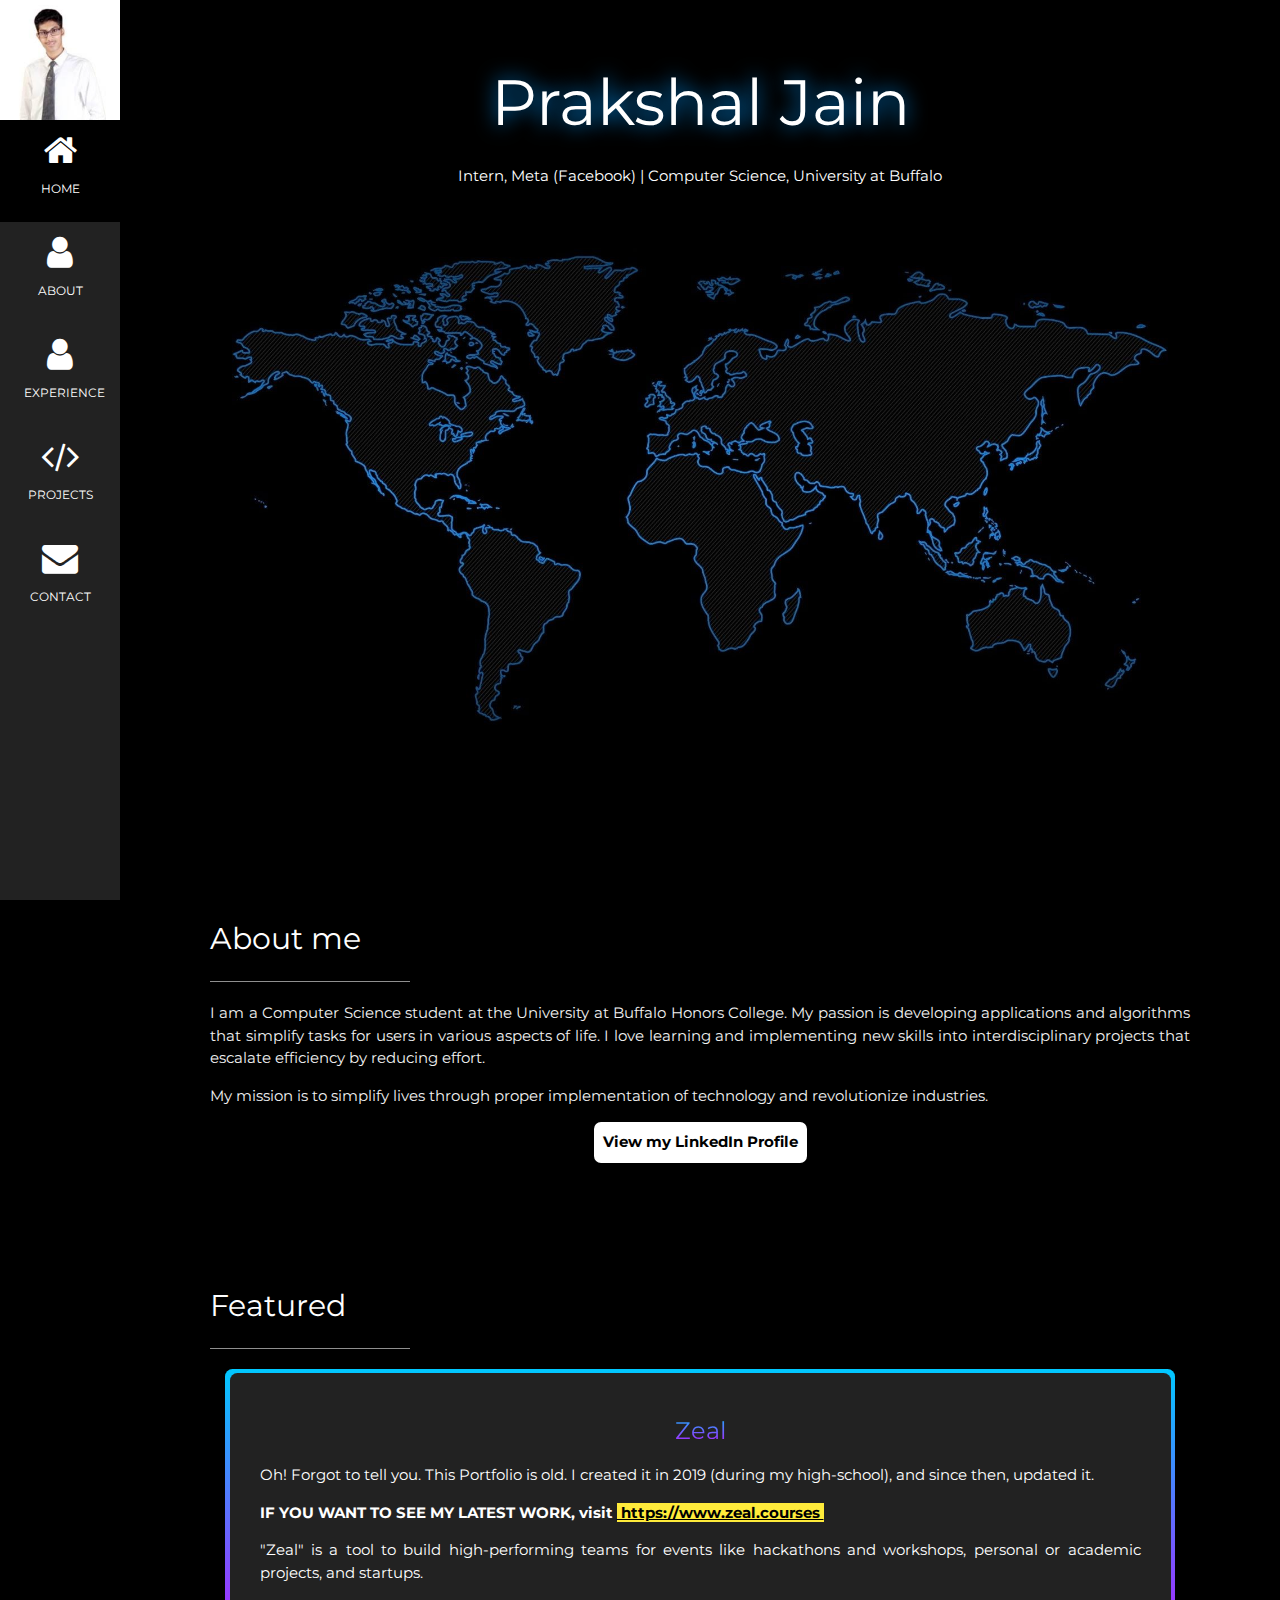
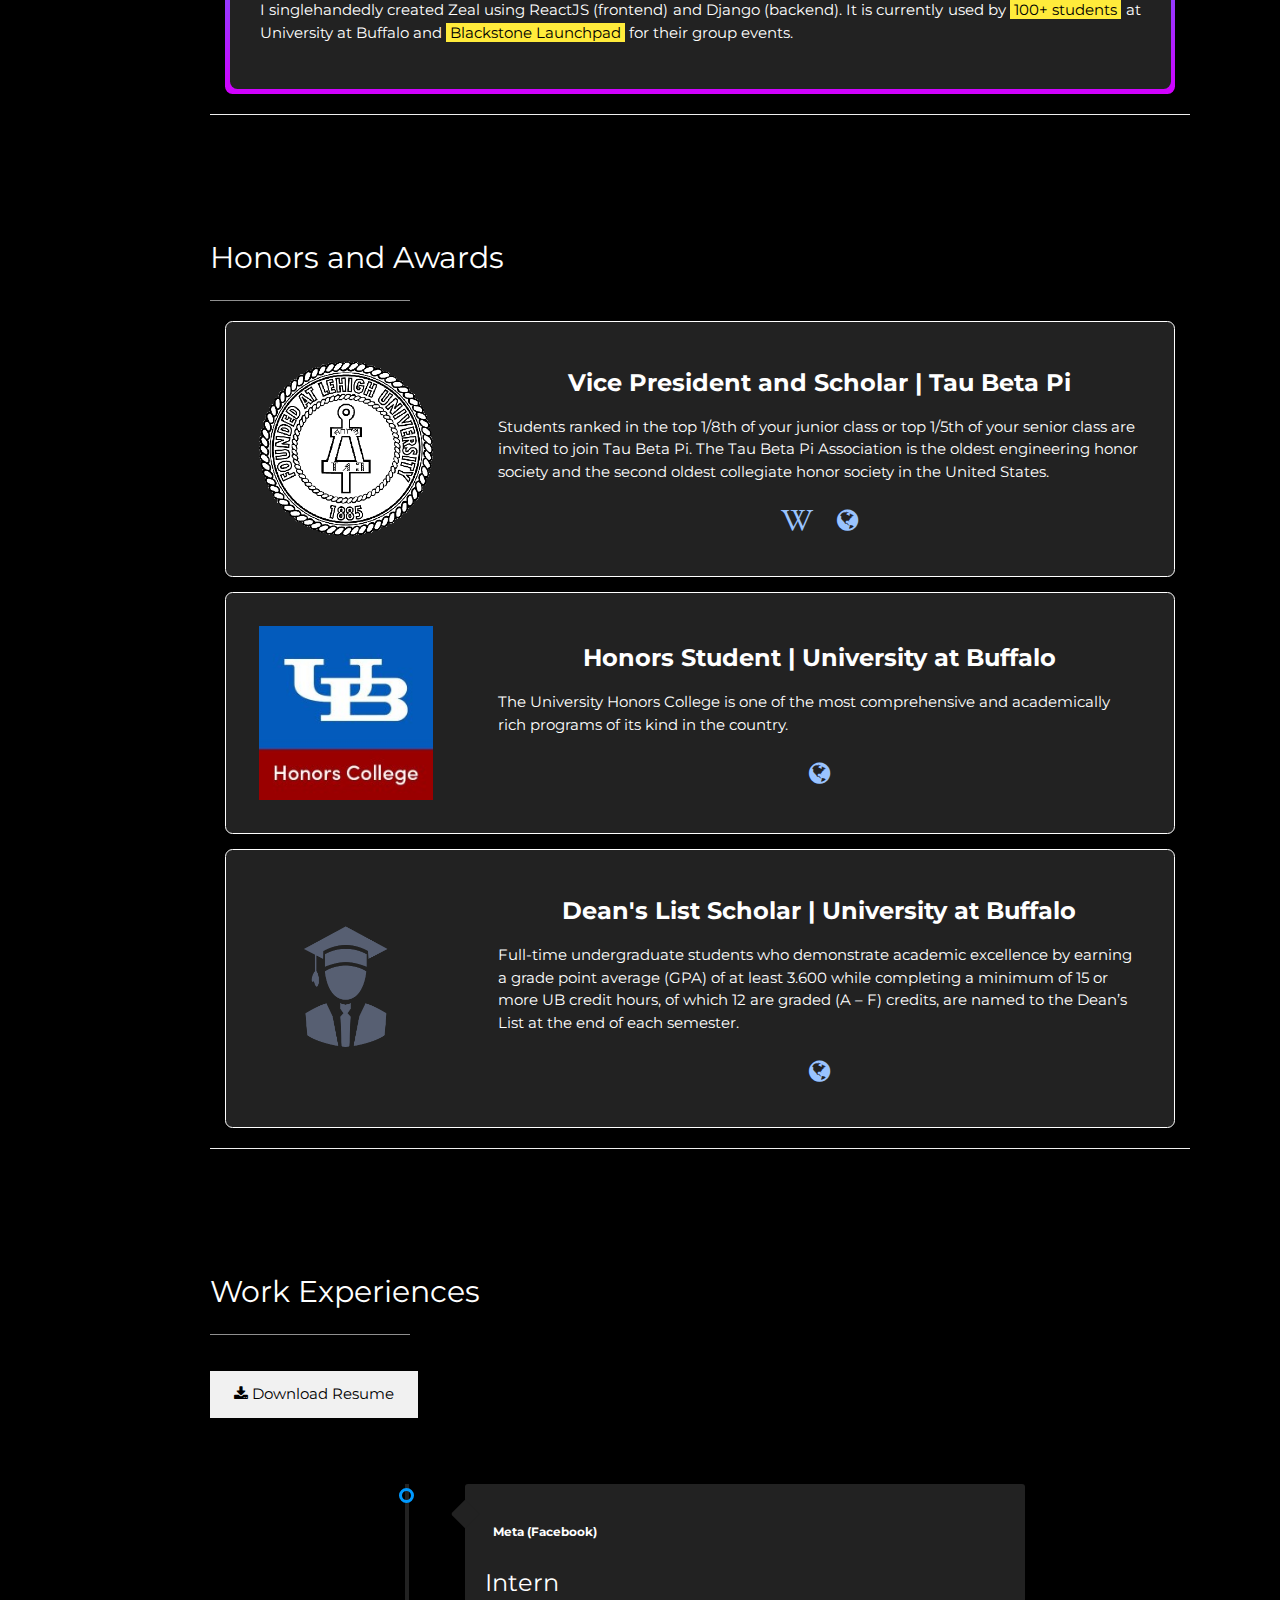
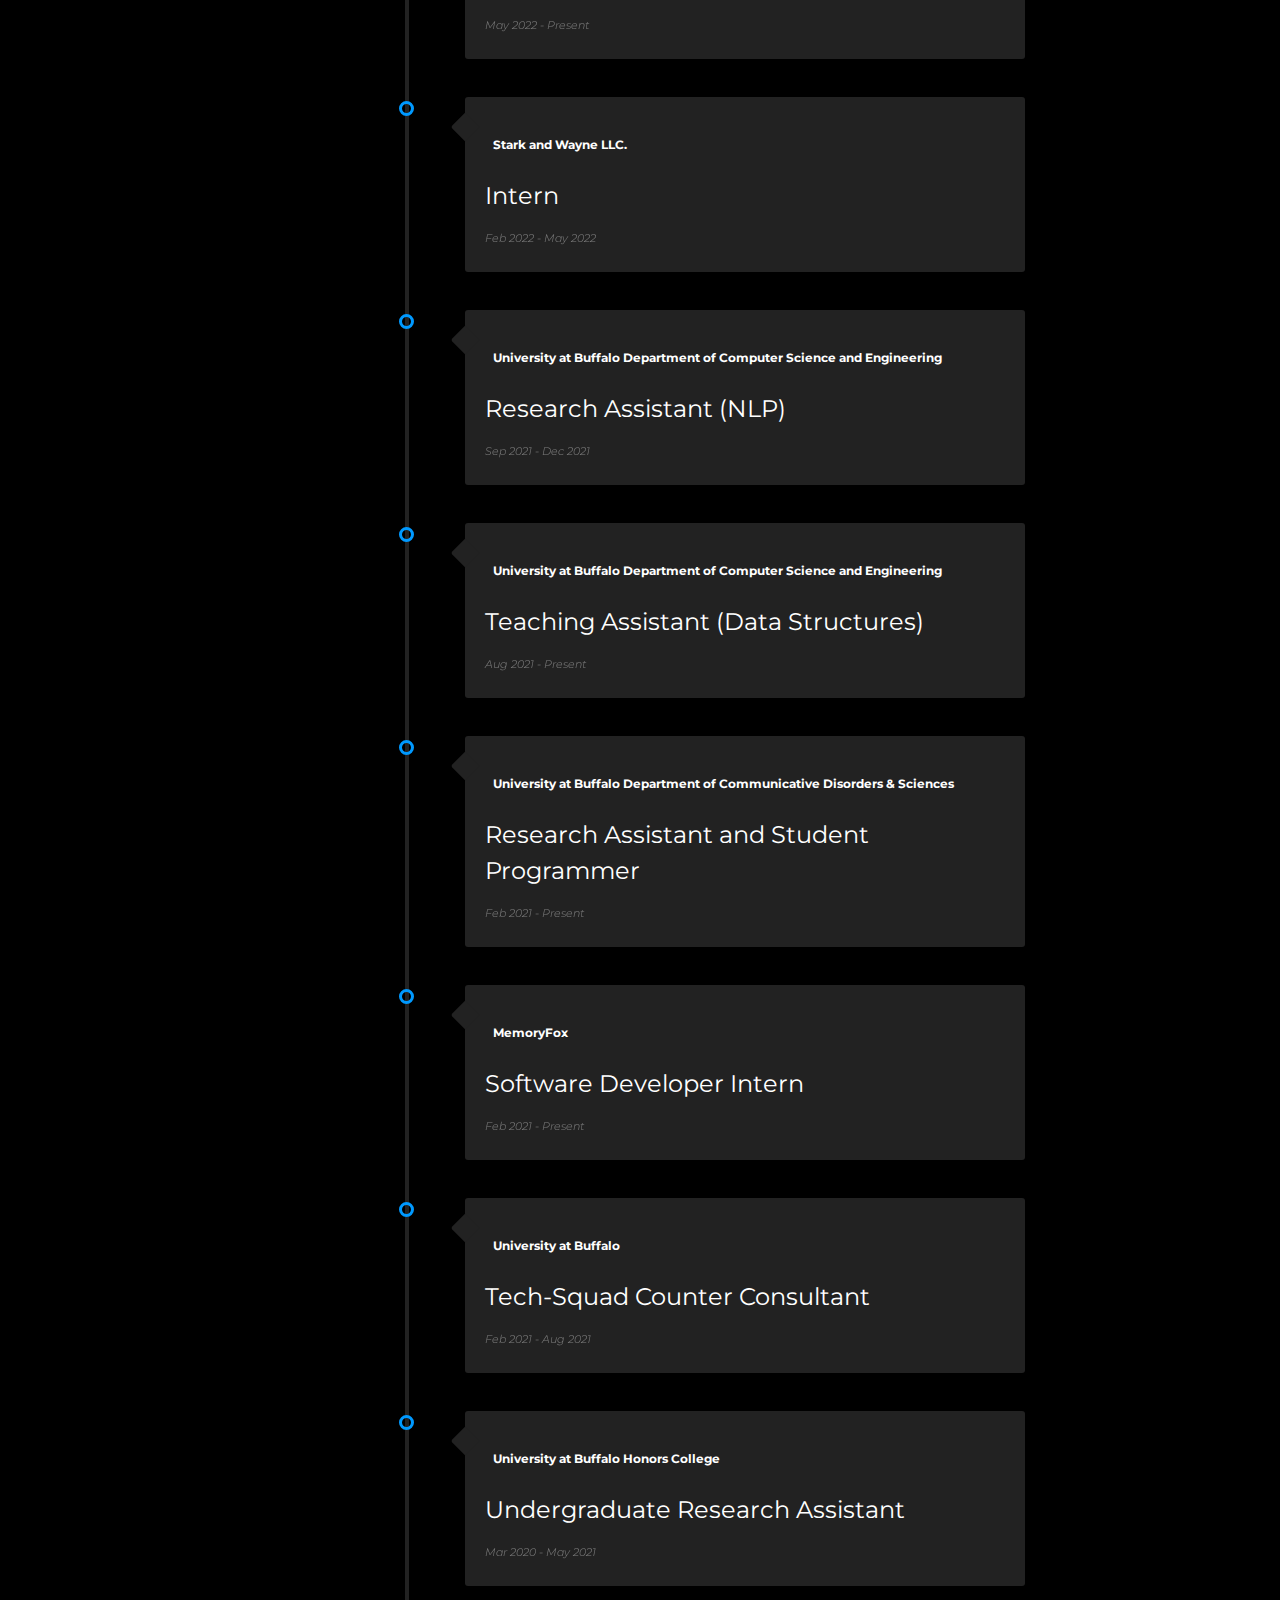
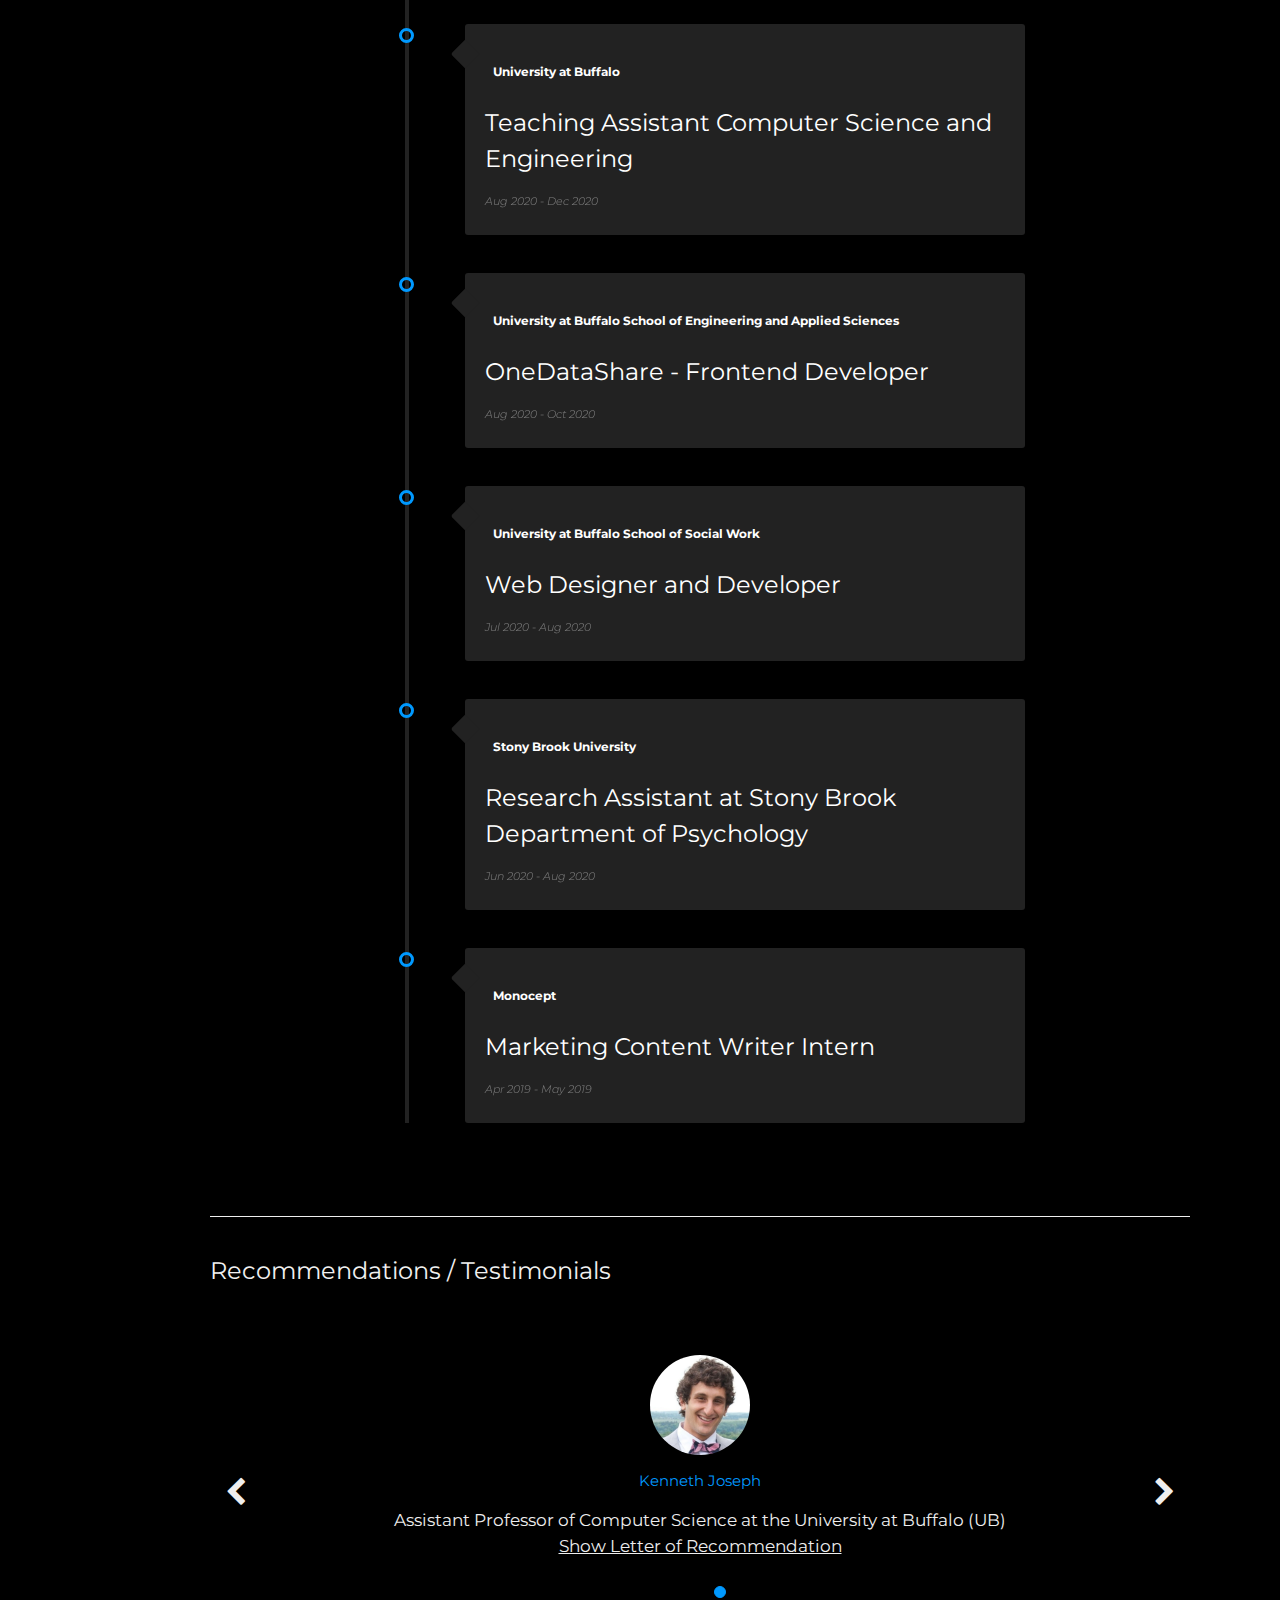
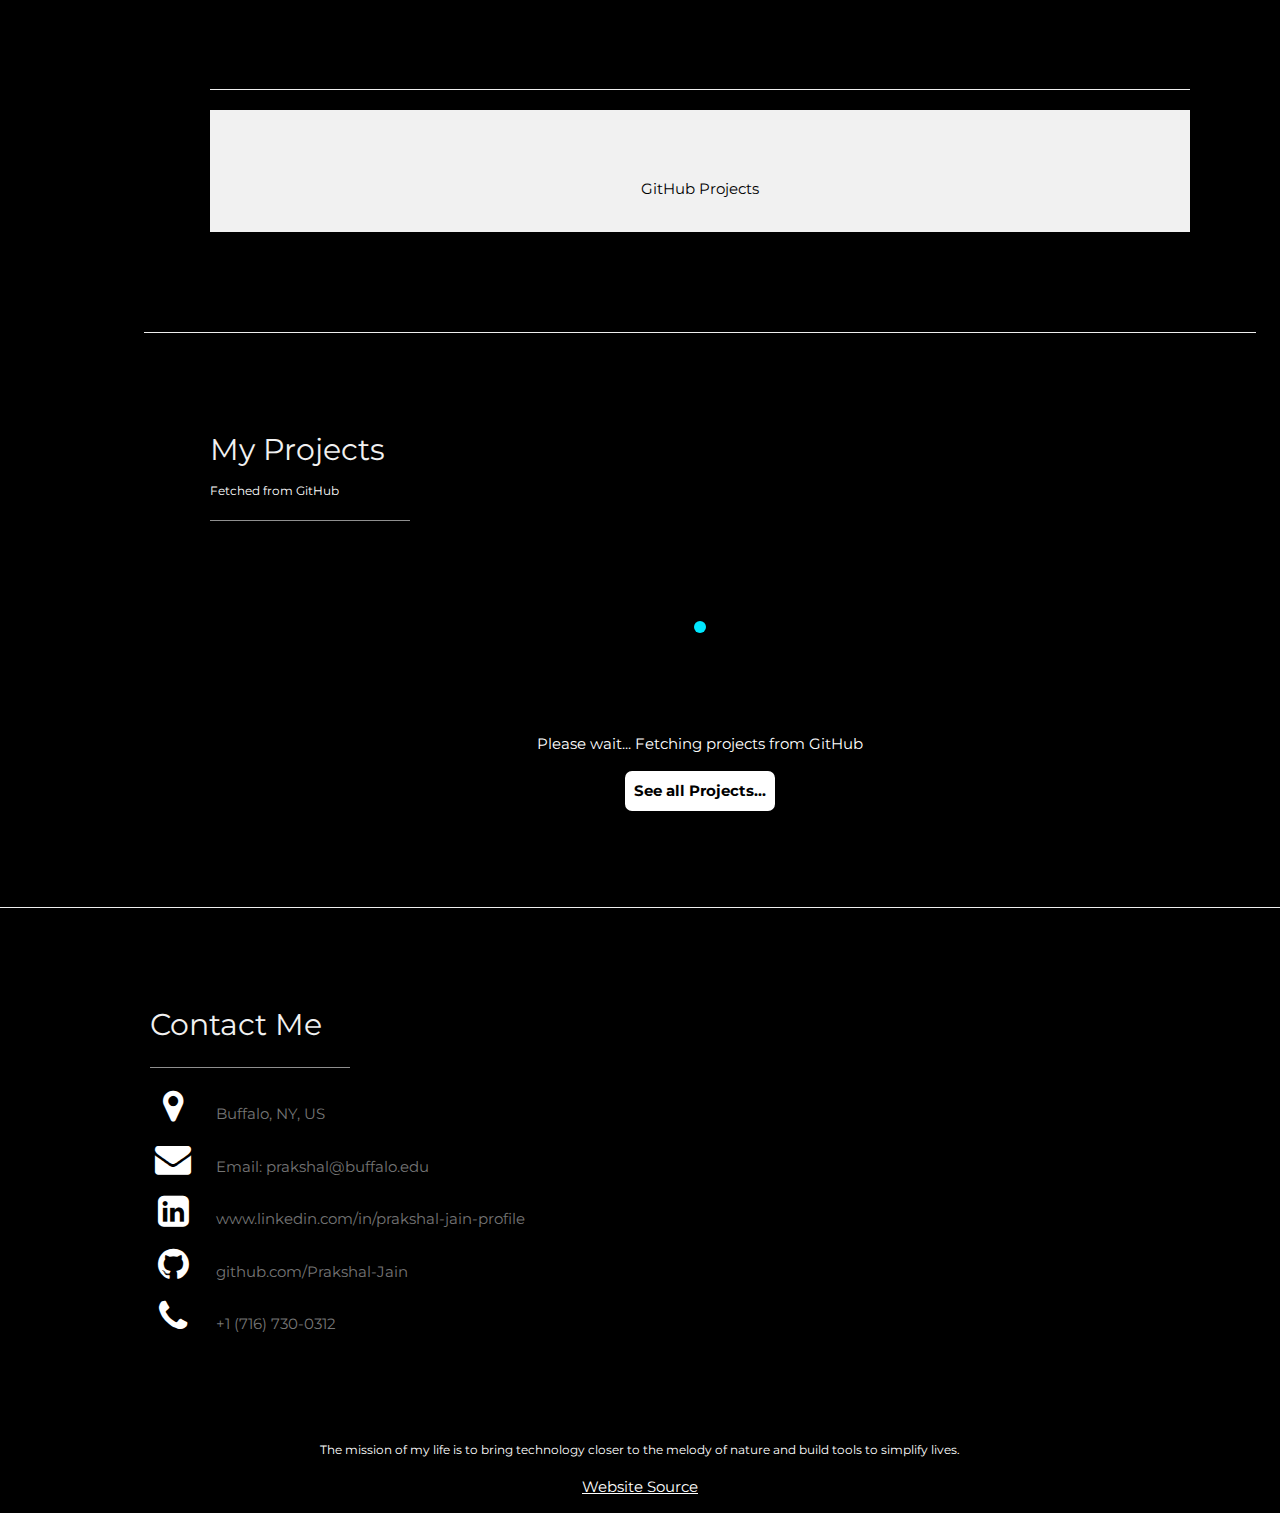
<file: index.html>
<!DOCTYPE html>
<html>
<title>Prakshal Jain Portfolio</title>
<meta charset="UTF-8">
<meta name="viewport" content="width=device-width, initial-scale=1.0">
<link rel="stylesheet" href="https://www.w3schools.com/w3css/4/w3.css">
<link rel="icon" href="https://logodix.com/logo/1593176.png">
<link rel="stylesheet" href="https://fonts.googleapis.com/css?family=Montserrat">
<script src="https://ajax.googleapis.com/ajax/libs/jquery/3.5.1/jquery.min.js"></script>
<link rel="stylesheet" href="https://cdnjs.cloudflare.com/ajax/libs/font-awesome/4.7.0/css/font-awesome.min.css">
<link rel="stylesheet" href="recomm.css">
<script>
  $(function () {
    $("#includedContent").load("./experiences.html");
  });
  $(function () {
    $("#awards").load("./awards.html");
  });
</script>
<style>
  body,
  h1,
  h2,
  h3,
  h4,
  h5,
  h6 {
    font-family: "Montserrat", sans-serif
  }

  .w3-row-padding img {
    margin-bottom: 12px
  }

  /* Set the width of the sidebar to 120px */
  .w3-sidebar {
    width: 120px;
    background: #222;
  }

  /* Add a left margin to the "page content" that matches the width of the sidebar (120px) */
  #main {
    margin-left: 120px
  }

  /* Remove margins from "page content" on small screens */
  @media only screen and (max-width: 600px) {
    #main {
      margin-left: 0
    }
  }

  #codes_content {
    padding: 9px;
    width: 80%;
    border: 1px solid #ccc;
    border-radius: 10px;
    text-align: center;
    word-wrap: break-word;
    margin: 20px 0;
    cursor: pointer;
    transition: 0.3s;
  }

  #codes_content:hover {
    color: #000;
    background-color: #fff;
  }

  .collapsible {
    background-color: #fff;
    color: #000;
    padding: 7px;
    cursor: pointer;
    border: 2px solid #fff;
    border-radius: 7px;
    text-align: center;
    outline: none;
    font-weight: bold;
    transition: 0.3s;
  }

  .active,
  .collapsible:hover {
    color: #fff;
    background-color: #000;
    outline: none;
  }

  .content {
    padding: 0 18px;
    display: none;
    overflow: hidden;
    background-color: transparent;
  }

  .arts a {
    text-decoration: none;
  }

  .arts a h2 {
    font-size: large;
  }

  .slider-post {
    border: 1px solid #ccc;
    border-radius: 7px;
    margin: 5px;
  }

  .slider-post:hover {
    background-color: #fff;
    color: #000;
    transition: 0.3s;
  }

  .slider-post:hover .post-date {
    background-color: rgb(0, 0, 0, 0.8);
    color: #fff;
    transition: 0.3s;
  }

  .ripple {
    margin: 100px;
    text-decoration: none;
    color: #fff;
    width: 12px;
    height: 12px;
    background-color: #00E7FF;
    border-radius: 100px;
    -webkit-animation: ripple 0.7s linear infinite;
    animation: ripple 0.7s linear infinite;
  }

  @-webkit-keyframes ripple {
    0% {
      box-shadow: 0 0 0 0 rgba(0, 231, 255, 0.3), 0 0 0 10px rgba(0, 231, 255, 0.3), 0 0 0 30px rgba(0, 231, 255, 0.3), 0 0 0 60px rgba(0, 231, 255, 0.3);
    }

    100% {
      box-shadow: 0 0 0 10px rgba(0, 231, 255, 0.3), 0 0 0 30px rgba(0, 231, 255, 0.3), 0 0 0 60px rgba(0, 231, 255, 0.3), 0 0 0 90px rgba(0, 231, 255, 0);
    }
  }

  @keyframes ripple {
    0% {
      box-shadow: 0 0 0 0 rgba(0, 231, 255, 0.3), 0 0 0 10px rgba(0, 231, 255, 0.3), 0 0 0 30px rgba(0, 231, 255, 0.3), 0 0 0 60px rgba(0, 231, 255, 0.3);
    }

    100% {
      box-shadow: 0 0 0 10px rgba(0, 231, 255, 0.3), 0 0 0 30px rgba(0, 231, 255, 0.3), 0 0 0 60px rgba(0, 231, 255, 0.3), 0 0 0 90px rgba(0, 231, 255, 0);
    }
  }
</style>

<body class="w3-black">

  <!-- Icon Bar (Sidebar - hidden on small screens) -->
  <nav class="w3-sidebar w3-bar-block w3-small w3-hide-small w3-center">
    <!-- Avatar image in top left corner -->
    <img src="myPic.jpg" style="width:100%">
    <a href="#" class="w3-bar-item w3-button w3-padding-large w3-black">
      <i class="fa fa-home w3-xxlarge"></i>
      <p>HOME</p>
    </a>
    <a href="#about" class="w3-bar-item w3-button w3-padding-large w3-hover-black">
      <i class="fa fa-user w3-xxlarge"></i>
      <p>ABOUT</p>
    </a>
    <a href="#includedContent" class="w3-bar-item w3-button w3-padding-large w3-hover-black">
      <i class="fa fa-user w3-xxlarge"></i>
      <p>EXPERIENCE</p>
    </a>
    <a href="#photos" class="w3-bar-item w3-button w3-padding-large w3-hover-black">
      <i class="fa fa-code w3-xxlarge"></i>
      <p>PROJECTS</p>
    </a>
    <!-- <a href="#articles" class="w3-bar-item w3-button w3-padding-large w3-hover-black">
    <i class="fa fa-newspaper-o w3-xxlarge"></i>
    <p>ARTICLES</p>
  </a> -->
    <a href="#contact" class="w3-bar-item w3-button w3-padding-large w3-hover-black">
      <i class="fa fa-envelope w3-xxlarge"></i>
      <p>CONTACT</p>
    </a>
  </nav>

  <!-- Navbar on small screens (Hidden on medium and large screens) -->
  <div class="w3-top w3-hide-large w3-hide-medium" id="myNavbar">
    <div class="w3-bar w3-black w3-opacity w3-hover-opacity-off w3-center w3-small">
      <a href="#" class="w3-bar-item w3-button" style="width:20% !important">HOME</a>
      <a href="#about" class="w3-bar-item w3-button" style="width:20% !important">ABOUT</a>
      <a href="#includedContent" class="w3-bar-item w3-button" style="width:20% !important">EXPERIENCE</a>
      <a href="#photos" class="w3-bar-item w3-button" style="width:20% !important">PROJECTS</a>
      <a href="#contact" class="w3-bar-item w3-button" style="width:20% !important">CONTACT</a>
    </div>
  </div>

  <!-- Page Content -->
  <div class="w3-padding-large" id="main">
    <!-- Header/Home -->
    <header class="w3-container w3-padding-32 w3-center w3-black" id="home">
      <h1 class="w3-jumbo" style="text-shadow: 0 0 20px #0099FF;">Prakshal Jain
      </h1>
      <p>Intern, Meta (Facebook) | Computer Science, University at Buffalo</p>
      <img src="rule.jpg" alt="boy" class="w3-image" style="width: 100%;">
    </header>

    <!-- About Section -->
    <div class="w3-content w3-justify w3-text-grey w3-padding-64" id="about">
      <h2 class="w3-text-white">About me</h2>
      <hr style="width:200px" class="w3-opacity">
      <p class="w3-text-light-grey">I am a Computer Science student at the University at Buffalo Honors College. My
        passion is developing applications and algorithms that simplify tasks for users in various aspects of life. I
        love learning and implementing new skills into interdisciplinary projects that escalate efficiency by reducing
        effort.</p>
      <p class="w3-text-light-grey">My mission is to simplify lives through proper implementation of technology and
        revolutionize industries.</p>
      <center>
        <button type="button" class="collapsible"
          onclick='window.open("https://www.linkedin.com/in/prakshal-jain-profile/")'>View my LinkedIn Profile</button>
      </center>


      <h2 class="w3-text-white" style="margin-top: 4em;">Featured</h2>
      <hr style="width:200px" class="w3-opacity">
      <div class="information-card-container">
        <div class="information-card">
          <h3 class="theme-gradient-text w3-center">Zeal</h3>
          <p>Oh! Forgot to tell you. This Portfolio is old. I created it in 2019 (during my
            high-school), and since then, updated it.</p>
          <p><b>IF YOU WANT TO SEE MY LATEST WORK, visit <a href="https://www.zeal.courses/" target="_blank"
                class="w3-yellow">&nbsp;https://www.zeal.courses&nbsp;</a></b></p>
          <p>"Zeal" is a tool to build high-performing teams for events like hackathons and
            workshops, personal or academic projects, and startups.</p>
          <p>I singlehandedly created Zeal using ReactJS (frontend) and Django (backend). It is
            currently used by <label class="w3-yellow">&nbsp;100+ students&nbsp;</label> at University at Buffalo and
            <label class="w3-yellow">&nbsp;Blackstone Launchpad&nbsp;</label> for their group events.
          </p>
        </div>
      </div>

      <hr />

      <h2 class="w3-text-white" style="margin-top: 4em;">Honors and Awards</h2>
      <hr style="width:200px" class="w3-opacity">
      <div id="awards"></div>

      <hr />

      <div id="includedContent"></div>
      <br>
      <hr />

      <h3 class="w3-padding-16 w3-text-light-grey">Recommendations / Testimonials </h3>
      <section id="testim" class="testim">
        <!--         <div class="testim-cover"> -->
        <div class="wrap">

          <span id="right-arrow" class="arrow right fa fa-chevron-right"></span>
          <span id="left-arrow" class="arrow left fa fa-chevron-left "></span>
          <ul id="testim-dots" class="dots">
            <li class="dot active"></li>
          </ul>
          <div id="testim-content" class="cont">

            <div class="active">
              <div class="img"><img src="kenny.png" alt=""></div>
              <h2>Kenneth Joseph</h2>
              <p>Assistant Professor of Computer Science at the University at Buffalo (UB)<br><a href="letter.pdf"
                  target="_blank">Show Letter of Recommendation</a></p>
            </div>
          </div>
        </div>
        <!--         </div> -->
      </section>
      <hr />
      <script src="recomm.js"></script>

      <div class="w3-row w3-center w3-padding-16 w3-section w3-light-grey">
        <div class="w3-single w3-section" style="cursor:pointer;"
          onclick='window.open("https://github.com/Prakshal-Jain")'>
          <span class="w3-xlarge" id="proj"></span><br>
          GitHub Projects
        </div>
      </div>
      <!-- End About Section -->
    </div>

    <hr />

    <!-- Portfolio Section -->
    <div class="w3-padding-64 w3-content" id="photos">
      <h2 class="w3-text-light-grey">My Projects</h2>
      <div class="w3-small">Fetched from GitHub</div>
      <hr style="width:200px" class="w3-opacity">
      <center>
        <div id="repos"></div>
        <button type="button" class="collapsible">See all Projects...</button>
        <div class="content" id="extra_repos"></div>
      </center>
      <!-- End Portfolio Section -->
    </div>

    <!-- <hr/> -->

    <!-- Article Section -->
    <!-- <div class="w3-padding-64 w3-content" id="articles">
    <h2 class="w3-text-light-grey">My Articles</h2>
    <hr style="width:200px" class="w3-opacity">
    <center><button type="button" class="collapsible" onclick='window.open("https://medium.com/the-philosophy-in-the-art-of-living")'>See all Articles on Medium...</button></center><br/>
      <div class="arts">
      <div id="retainable-rss-embed" 
        data-rss="https://medium.com/feed/@prakshal_15988"
        data-maxcols="4" 
        data-layout="slider" 
        data-poststyle="modal" 
        data-readmore="Read the rest" 
        data-buttonclass="btn btn-primary" 
        data-offset="-200">&#160;</div></div> -->
    <!-- End Portfolio Section -->
  </div>

  <hr />

  <!-- Contact Section -->
  <div class="w3-padding-64 w3-content w3-text-grey" id="contact">
    <h2 class="w3-text-light-grey">Contact Me</h2>
    <hr style="width:200px" class="w3-opacity">

    <div class="w3-section">
      <p><i class="fa fa-map-marker fa-fw w3-text-white w3-xxlarge w3-margin-right"></i> Buffalo, NY, US</p>
      <!-- <p><i class="fa fa-phone fa-fw w3-text-white w3-xxlarge w3-margin-right"></i> Phone: +1 ()</p> -->
      <p><i class="fa fa-envelope fa-fw w3-text-white w3-xxlarge w3-margin-right"> </i> Email: <a
          href="mailto:prakshal@buffalo.edu" style="text-decoration: none;">prakshal@buffalo.edu</a></p>
      <p><i class="fa fa-linkedin-square fa-fw w3-text-white w3-xxlarge w3-margin-right"> </i> <a
          href="//www.linkedin.com/in/prakshal-jain-profile" style="text-decoration: none;"
          target="_blank">www.linkedin.com/in/prakshal-jain-profile</a></p>
      <p><i class="fa fa-github fa-fw w3-text-white w3-xxlarge w3-margin-right"> </i> <a
          href="//github.com/Prakshal-Jain" style="text-decoration: none;" target="_blank">github.com/Prakshal-Jain</a>
      </p>
      <p><i class="fa fa-phone fa-fw w3-text-white w3-xxlarge w3-margin-right"> </i> +1 (716) 730-0312
      </p>
    </div><br>
    <!-- End Contact Section -->
  </div>
  <div>
    <center><small>The mission of my life is to bring technology closer to the melody of nature and build tools to
        simplify lives.</small></center>
  </div>
  <p>
    <center><a href="https://www.w3schools.com/w3css/tryw3css_templates_dark_portfolio.htm" target="_blank">Website
        Source</a></center>
  </p>
  <!-- END PAGE CONTENT -->
  </div>

  <script>
    document.getElementById("repos").innerHTML = '<div class="ripple"></div><p>Please wait... Fetching projects from GitHub</p>'
    var d = 0
    $.ajax({
      url: "https://api.github.com/users/Prakshal-Jain/repos?sort=updated",
      jsonp: true,
      method: "GET",
      dataType: "json",
      success: function (res) {
        document.getElementById("repos").innerHTML = ''
        for (let e of res) {
          if (d <= 3) {
            document.getElementById("repos").innerHTML += "<div id='codes_content'  onclick='window.open(`" + e.clone_url + "`)'><h4 style='font-weight:bold;'>" + e.name + "</h4>" + e.description + "<br/>" + (e.language != null ? " Language: " + e.language : "") + "</div>"
            d += 1
          }
          else {
            document.getElementById("extra_repos").innerHTML += "<div id='codes_content'  onclick='window.open(`" + e.clone_url + "`)'><h4 style='font-weight:bold;'>" + e.name + "</h4>" + e.description + "<br/>" + (e.language != null ? " Language: " + e.language : "") + "</div>"
            d += 1
          }
        }
        document.getElementById("proj").innerHTML = String(d) + "+"
      }
    });


    var coll = document.getElementsByClassName("collapsible");
    var i;

    for (i = 0; i < coll.length; i++) {
      coll[i].addEventListener("click", function () {
        this.classList.toggle("active");
        var content = this.nextElementSibling;
        if (content.style.display === "block") {
          content.style.display = "none";
        } else {
          content.style.display = "block";
        }
      });
    }


  </script>
  <script src="https://www.retainable.app/assets/retainable/rss-embed/retainable-rss-embed.js"></script>

</body>

</html>
</file>
<file: recomm.css>
.testim {
    width: 100%;
}

.testim .wrap {
    position: relative;
    width: 100%;
    max-width: 1020px;
    padding: 40px 20px;
    margin: auto;
}

.testim .arrow {
    display: block;
    position: absolute;
    color: #eee;
    cursor: pointer;
    font-size: 2em;
    top: 50%;
    -webkit-transform: translateY(-50%);
		-ms-transform: translateY(-50%);
		-moz-transform: translateY(-50%);
		-o-transform: translateY(-50%);
		transform: translateY(-50%);
    -webkit-transition: all .3s ease-in-out;    
    -ms-transition: all .3s ease-in-out;    
    -moz-transition: all .3s ease-in-out;    
    -o-transition: all .3s ease-in-out;    
    transition: all .3s ease-in-out;
    padding: 5px;
    z-index: 22222222;
}

.testim .arrow:before {
		cursor: pointer;
}

.testim .arrow:hover {
    color: #0099FF;
}
    

.testim .arrow.left {
    left: 10px;
}

.testim .arrow.right {
    right: 10px;
}

.testim .dots {
    text-align: center;
    position: absolute;
    width: 100%;
    bottom: 60px;
    left: 0;
    display: block;
    z-index: 3333;
		height: 12px;
}

.testim .dots .dot {
    list-style-type: none;
    display: inline-block;
    width: 12px;
    height: 12px;
    border-radius: 50%;
    border: 1px solid #eee;
    margin: 0 10px;
    cursor: pointer;
    -webkit-transition: all .5s ease-in-out;    
    -ms-transition: all .5s ease-in-out;    
    -moz-transition: all .5s ease-in-out;    
    -o-transition: all .5s ease-in-out;    
    transition: all .5s ease-in-out;
		position: relative;
}

.testim .dots .dot.active,
.testim .dots .dot:hover {
    background: #0099FF;
    border-color: #0099FF;
}

.testim .dots .dot.active {
    -webkit-animation: testim-scale .5s ease-in-out forwards;   
    -moz-animation: testim-scale .5s ease-in-out forwards;   
    -ms-animation: testim-scale .5s ease-in-out forwards;   
    -o-animation: testim-scale .5s ease-in-out forwards;   
    animation: testim-scale .5s ease-in-out forwards;   
}
    
.testim .cont {
    position: relative;
		overflow: hidden;
}

.testim .cont > div {
    text-align: center;
    position: absolute;
    top: 0;
    left: 0;
    padding: 0 0 70px 0;
    opacity: 0;
}

.testim .cont > div.inactive {
    opacity: 1;
}
    

.testim .cont > div.active {
    position: relative;
    opacity: 1;
}
    

.testim .cont div .img img {
    display: block;
    width: 100px;
    height: 100px;
    margin: auto;
    border-radius: 50%;
}

.testim .cont div h2 {
    color: #0099FF;
    font-size: 1em;
    margin: 15px 0;
}

.testim .cont div p {
    font-size: 1.15em;
    color: #eee;
    width: 80%;
    margin: auto;
}

.testim .cont div.active .img img {
    -webkit-animation: testim-show .5s ease-in-out forwards;            
    -moz-animation: testim-show .5s ease-in-out forwards;            
    -ms-animation: testim-show .5s ease-in-out forwards;            
    -o-animation: testim-show .5s ease-in-out forwards;            
    animation: testim-show .5s ease-in-out forwards;            
}

.testim .cont div.active h2 {
    -webkit-animation: testim-content-in .4s ease-in-out forwards;    
    -moz-animation: testim-content-in .4s ease-in-out forwards;    
    -ms-animation: testim-content-in .4s ease-in-out forwards;    
    -o-animation: testim-content-in .4s ease-in-out forwards;    
    animation: testim-content-in .4s ease-in-out forwards;    
}

.testim .cont div.active p {
    -webkit-animation: testim-content-in .5s ease-in-out forwards;    
    -moz-animation: testim-content-in .5s ease-in-out forwards;    
    -ms-animation: testim-content-in .5s ease-in-out forwards;    
    -o-animation: testim-content-in .5s ease-in-out forwards;    
    animation: testim-content-in .5s ease-in-out forwards;    
}

.testim .cont div.inactive .img img {
    -webkit-animation: testim-hide .5s ease-in-out forwards;            
    -moz-animation: testim-hide .5s ease-in-out forwards;            
    -ms-animation: testim-hide .5s ease-in-out forwards;            
    -o-animation: testim-hide .5s ease-in-out forwards;            
    animation: testim-hide .5s ease-in-out forwards;            
}

.testim .cont div.inactive h2 {
    -webkit-animation: testim-content-out .4s ease-in-out forwards;        
    -moz-animation: testim-content-out .4s ease-in-out forwards;        
    -ms-animation: testim-content-out .4s ease-in-out forwards;        
    -o-animation: testim-content-out .4s ease-in-out forwards;        
    animation: testim-content-out .4s ease-in-out forwards;        
}

.testim .cont div.inactive p {
    -webkit-animation: testim-content-out .5s ease-in-out forwards;    
    -moz-animation: testim-content-out .5s ease-in-out forwards;    
    -ms-animation: testim-content-out .5s ease-in-out forwards;    
    -o-animation: testim-content-out .5s ease-in-out forwards;    
    animation: testim-content-out .5s ease-in-out forwards;    
}

@-webkit-keyframes testim-scale {
    0% {
        -webkit-box-shadow: 0px 0px 0px 0px #eee;
        box-shadow: 0px 0px 0px 0px #eee;
    }

    35% {
        -webkit-box-shadow: 0px 0px 10px 5px #eee;        
        box-shadow: 0px 0px 10px 5px #eee;        
    }

    70% {
        -webkit-box-shadow: 0px 0px 10px 5px #0099FF;        
        box-shadow: 0px 0px 10px 5px #0099FF;        
    }

    100% {
        -webkit-box-shadow: 0px 0px 0px 0px #0099FF;        
        box-shadow: 0px 0px 0px 0px #0099FF;        
    }
}

@-moz-keyframes testim-scale {
    0% {
        -moz-box-shadow: 0px 0px 0px 0px #eee;
        box-shadow: 0px 0px 0px 0px #eee;
    }

    35% {
        -moz-box-shadow: 0px 0px 10px 5px #eee;        
        box-shadow: 0px 0px 10px 5px #eee;        
    }

    70% {
        -moz-box-shadow: 0px 0px 10px 5px #0099FF;        
        box-shadow: 0px 0px 10px 5px #0099FF;        
    }

    100% {
        -moz-box-shadow: 0px 0px 0px 0px #0099FF;        
        box-shadow: 0px 0px 0px 0px #0099FF;        
    }
}

@-ms-keyframes testim-scale {
    0% {
        -ms-box-shadow: 0px 0px 0px 0px #eee;
        box-shadow: 0px 0px 0px 0px #eee;
    }

    35% {
        -ms-box-shadow: 0px 0px 10px 5px #eee;        
        box-shadow: 0px 0px 10px 5px #eee;        
    }

    70% {
        -ms-box-shadow: 0px 0px 10px 5px #0099FF;        
        box-shadow: 0px 0px 10px 5px #0099FF;        
    }

    100% {
        -ms-box-shadow: 0px 0px 0px 0px #0099FF;        
        box-shadow: 0px 0px 0px 0px #0099FF;        
    }
}

@-o-keyframes testim-scale {
    0% {
        -o-box-shadow: 0px 0px 0px 0px #eee;
        box-shadow: 0px 0px 0px 0px #eee;
    }

    35% {
        -o-box-shadow: 0px 0px 10px 5px #eee;        
        box-shadow: 0px 0px 10px 5px #eee;        
    }

    70% {
        -o-box-shadow: 0px 0px 10px 5px #0099FF;        
        box-shadow: 0px 0px 10px 5px #0099FF;        
    }

    100% {
        -o-box-shadow: 0px 0px 0px 0px #0099FF;        
        box-shadow: 0px 0px 0px 0px #0099FF;        
    }
}

@keyframes testim-scale {
    0% {
        box-shadow: 0px 0px 0px 0px #eee;
    }

    35% {
        box-shadow: 0px 0px 10px 5px #eee;        
    }

    70% {
        box-shadow: 0px 0px 10px 5px #0099FF;        
    }

    100% {
        box-shadow: 0px 0px 0px 0px #0099FF;        
    }
}

@-webkit-keyframes testim-content-in {
    from {
        opacity: 0;
        -webkit-transform: translateY(100%);
        transform: translateY(100%);
    }
    
    to {
        opacity: 1;
        -webkit-transform: translateY(0);        
        transform: translateY(0);        
    }
}

@-moz-keyframes testim-content-in {
    from {
        opacity: 0;
        -moz-transform: translateY(100%);
        transform: translateY(100%);
    }
    
    to {
        opacity: 1;
        -moz-transform: translateY(0);        
        transform: translateY(0);        
    }
}

@-ms-keyframes testim-content-in {
    from {
        opacity: 0;
        -ms-transform: translateY(100%);
        transform: translateY(100%);
    }
    
    to {
        opacity: 1;
        -ms-transform: translateY(0);        
        transform: translateY(0);        
    }
}

@-o-keyframes testim-content-in {
    from {
        opacity: 0;
        -o-transform: translateY(100%);
        transform: translateY(100%);
    }
    
    to {
        opacity: 1;
        -o-transform: translateY(0);        
        transform: translateY(0);        
    }
}

@keyframes testim-content-in {
    from {
        opacity: 0;
        transform: translateY(100%);
    }
    
    to {
        opacity: 1;
        transform: translateY(0);        
    }
}

@-webkit-keyframes testim-content-out {
    from {
        opacity: 1;
        -webkit-transform: translateY(0);
        transform: translateY(0);
    }
    
    to {
        opacity: 0;
        -webkit-transform: translateY(-100%);        
        transform: translateY(-100%);        
    }
}

@-moz-keyframes testim-content-out {
    from {
        opacity: 1;
        -moz-transform: translateY(0);
        transform: translateY(0);
    }
    
    to {
        opacity: 0;
        -moz-transform: translateY(-100%);        
        transform: translateY(-100%);        
    }
}

@-ms-keyframes testim-content-out {
    from {
        opacity: 1;
        -ms-transform: translateY(0);
        transform: translateY(0);
    }
    
    to {
        opacity: 0;
        -ms-transform: translateY(-100%);        
        transform: translateY(-100%);        
    }
}

@-o-keyframes testim-content-out {
    from {
        opacity: 1;
        -o-transform: translateY(0);
        transform: translateY(0);
    }
    
    to {
        opacity: 0;
        transform: translateY(-100%);        
        transform: translateY(-100%);        
    }
}

@keyframes testim-content-out {
    from {
        opacity: 1;
        transform: translateY(0);
    }
    
    to {
        opacity: 0;
        transform: translateY(-100%);        
    }
}

@-webkit-keyframes testim-show {
    from {
        opacity: 0;
        -webkit-transform: scale(0);
        transform: scale(0);
    }
    
    to {
        opacity: 1;
        -webkit-transform: scale(1);       
        transform: scale(1);       
    }
}

@-moz-keyframes testim-show {
    from {
        opacity: 0;
        -moz-transform: scale(0);
        transform: scale(0);
    }
    
    to {
        opacity: 1;
        -moz-transform: scale(1);       
        transform: scale(1);       
    }
}

@-ms-keyframes testim-show {
    from {
        opacity: 0;
        -ms-transform: scale(0);
        transform: scale(0);
    }
    
    to {
        opacity: 1;
        -ms-transform: scale(1);       
        transform: scale(1);       
    }
}

@-o-keyframes testim-show {
    from {
        opacity: 0;
        -o-transform: scale(0);
        transform: scale(0);
    }
    
    to {
        opacity: 1;
        -o-transform: scale(1);       
        transform: scale(1);       
    }
}

@keyframes testim-show {
    from {
        opacity: 0;
        transform: scale(0);
    }
    
    to {
        opacity: 1;
        transform: scale(1);       
    }
}

@-webkit-keyframes testim-hide {
    from {
        opacity: 1;
        -webkit-transform: scale(1);       
        transform: scale(1);       
    }
    
    to {
        opacity: 0;
        -webkit-transform: scale(0);
        transform: scale(0);
    }
}

@-moz-keyframes testim-hide {
    from {
        opacity: 1;
        -moz-transform: scale(1);       
        transform: scale(1);       
    }
    
    to {
        opacity: 0;
        -moz-transform: scale(0);
        transform: scale(0);
    }
}

@-ms-keyframes testim-hide {
    from {
        opacity: 1;
        -ms-transform: scale(1);       
        transform: scale(1);       
    }
    
    to {
        opacity: 0;
        -ms-transform: scale(0);
        transform: scale(0);
    }
}

@-o-keyframes testim-hide {
    from {
        opacity: 1;
        -o-transform: scale(1);       
        transform: scale(1);       
    }
    
    to {
        opacity: 0;
        -o-transform: scale(0);
        transform: scale(0);
    }
}

@keyframes testim-hide {
    from {
        opacity: 1;
        transform: scale(1);       
    }
    
    to {
        opacity: 0;
        transform: scale(0);
    }
}
/* 
@media all and (max-width: 300px) {
	body {
		font-size: 14px;
	}
}

@media all and (max-width: 500px) {
	.testim .arrow {
		font-size: 1.5em;
	}
	
	.testim .cont div p {
		line-height: 25px;
	}

} */


.theme-gradient-text{
    background: linear-gradient(#00C8FF, #D200FF);
    -webkit-background-clip: text;
    -webkit-text-fill-color: transparent;
}

.information-card-container{
    padding: 0.3em;
    margin: 1em;
    background: linear-gradient(#00C8FF, #D200FF);
    border-radius: 0.5em;
}

.information-card{
    background: #222;
    color: white;
    padding: 2em;
    border-radius: 0.5em;
}
</file>
